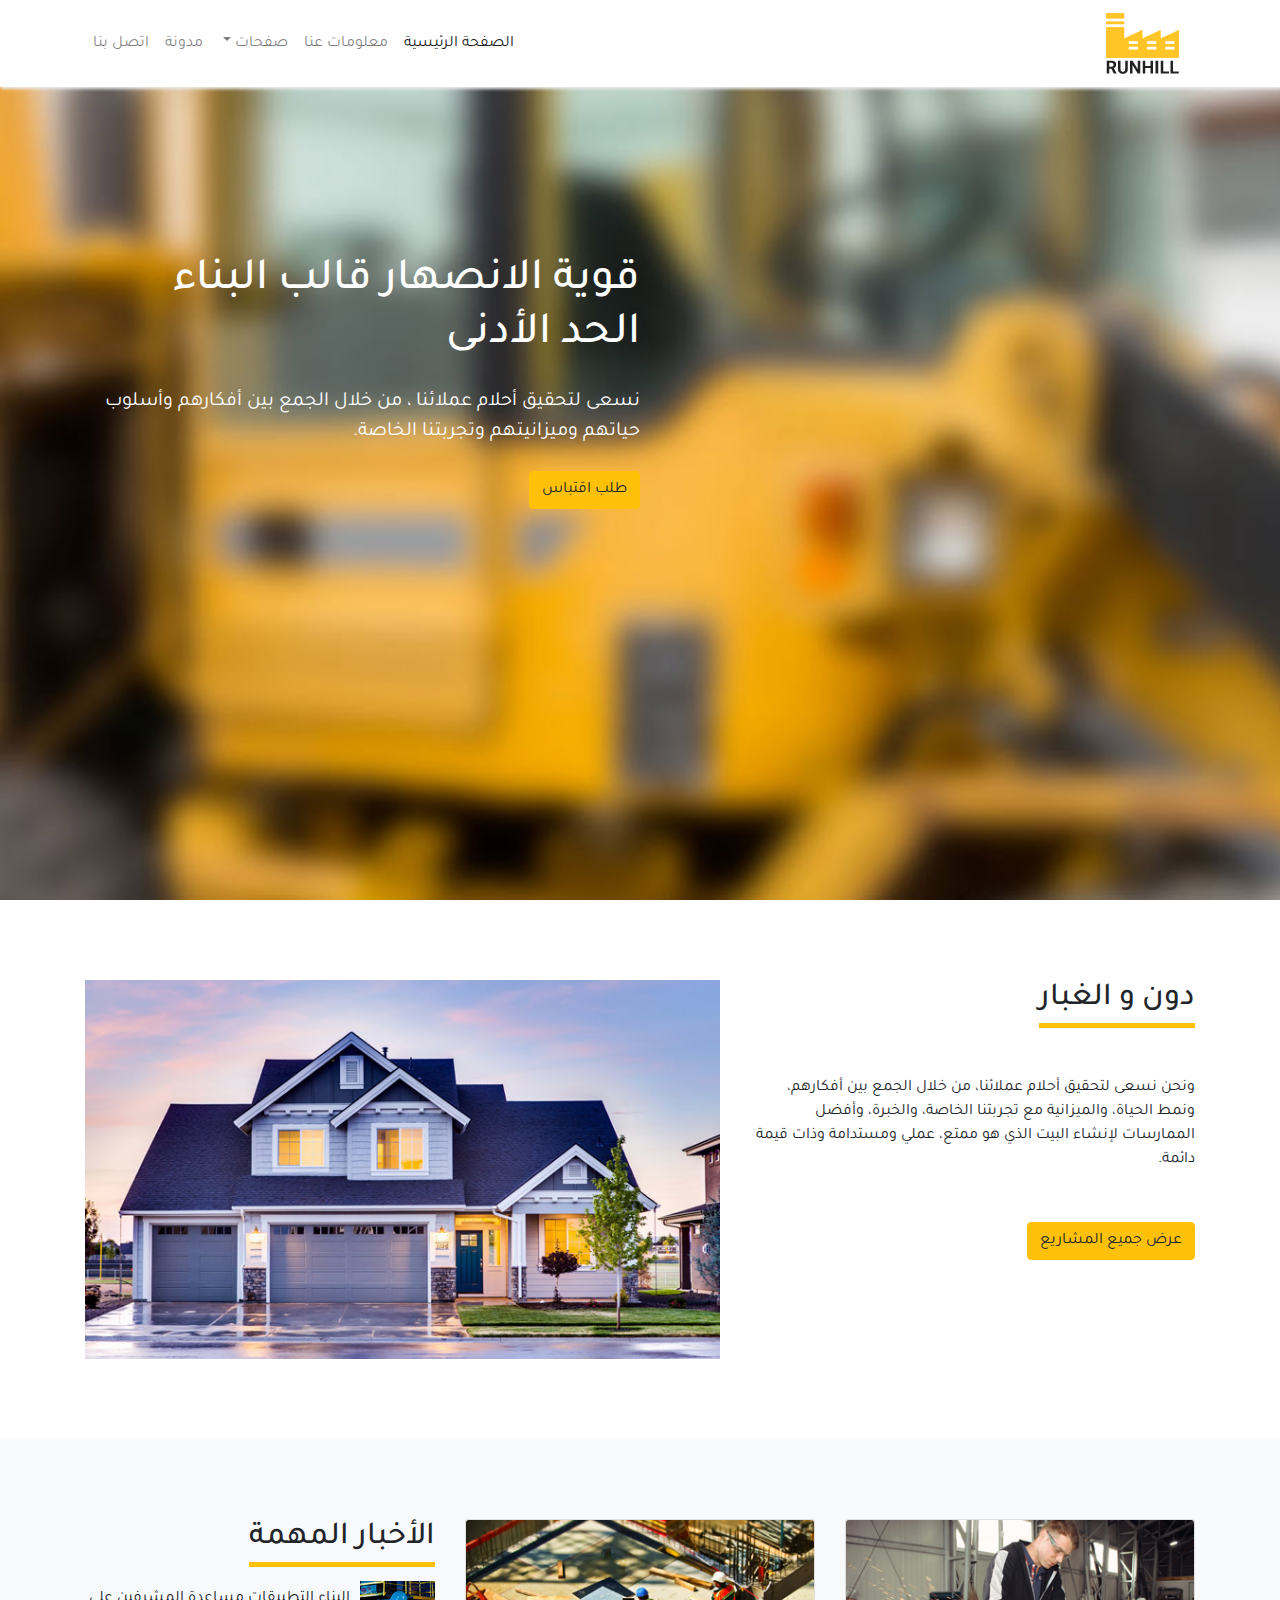
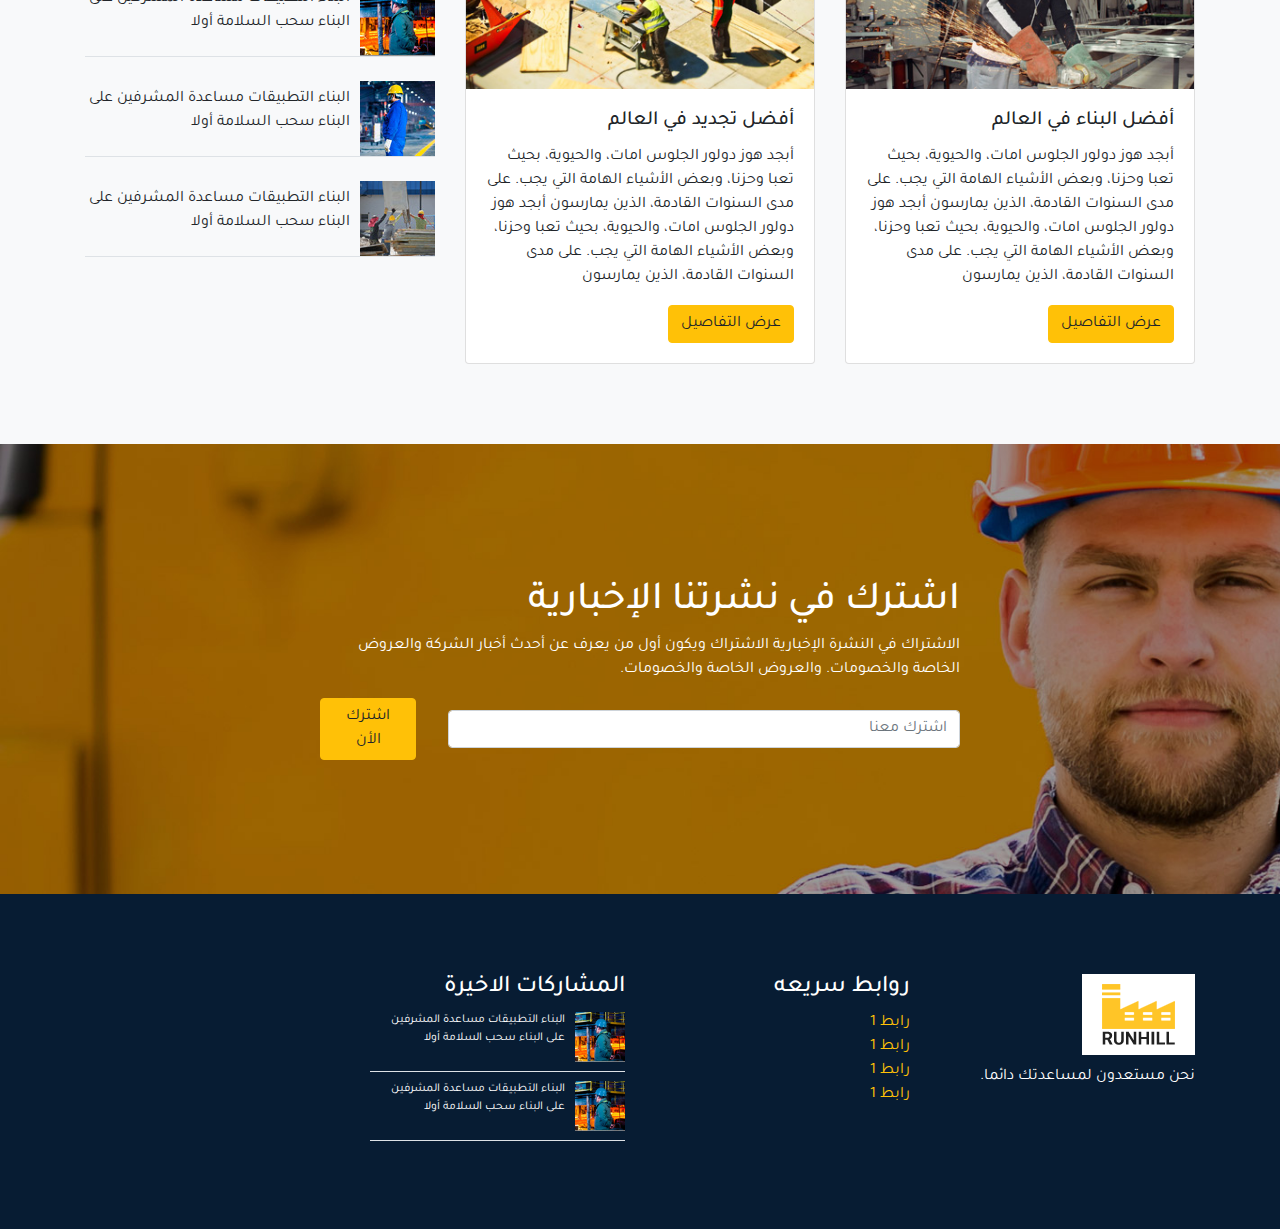
<file: index.html>
<!DOCTYPE html>
<html lang="en">
  <head>
    <meta charset="UTF-8" />
    <meta http-equiv="X-UA-Compatible" content="IE=edge" />
    <meta name="viewport" content="width=device-width, initial-scale=1.0" />
    <link rel="stylesheet" href="css/bootstrap.min.css" />
    <link rel="stylesheet" href="css/style-rtl.css" />
    <title>Runhill Arabic Template</title>
  </head>
  <body>
    <nav class="navbar navbar-expand-lg navbar-light bg-white">
      <div class="container">
        <a class="navbar-brand" href="#"
          ><img src="images/logo.png" alt="logo"
        /></a>
        <button
          class="navbar-toggler"
          type="button"
          data-toggle="collapse"
          data-target="#navbarSupportedContent"
          aria-controls="navbarSupportedContent"
          aria-expanded="false"
          aria-label="Toggle navigation"
        >
          <span class="navbar-toggler-icon"></span>
        </button>

        <div class="collapse navbar-collapse" id="navbarSupportedContent">
          <ul class="navbar-nav mr-auto">
            <li class="nav-item active">
              <a class="nav-link" href="#"
                >الصفحة الرئيسية <span class="sr-only">(current)</span></a
              >
            </li>
            <li class="nav-item">
              <a class="nav-link" href="#">معلومات عنا</a>
            </li>
            <li class="nav-item dropdown">
              <a
                class="nav-link dropdown-toggle"
                href="#"
                role="button"
                data-toggle="dropdown"
                aria-expanded="false"
              >
                صفحات
              </a>
              <div class="dropdown-menu">
                <a class="dropdown-item" href="#">الصفحة 1</a>
                <a class="dropdown-item" href="#">الصحفة 2</a>
                <div class="dropdown-divider"></div>
                <a class="dropdown-item" href="#">الصحفة 3</a>
              </div>
            </li>
            <li class="nav-item">
              <a class="nav-link" href="blog.html">مدونة</a>
            </li>
            <li class="nav-item">
              <a class="nav-link" href="#">اتصل بنا</a>
            </li>
          </ul>
        </div>
      </div>
    </nav>
    <section class="section home">
      <div class="container">
        <div class="home-item">
          <h1 class="text-white">قوية الانصهار قالب البناء الحد الأدنى</h1>
          <p class="text-white my-4">
            نسعى لتحقيق أحلام عملائنا ، من خلال الجمع بين أفكارهم وأسلوب حياتهم
            وميزانيتهم وتجربتنا الخاصة.
          </p>
          <button class="btn btn-warning">طلب اقتباس</button>
        </div>
      </div>
    </section>

    <section class="section about">
      <div class="container">
        <div class="row">
          <div class="col-md-5 col-12">
            <div class="text">
              <h2 class="section-title">دون و الغبار</h2>
              <p>
                ونحن نسعى لتحقيق أحلام عملائنا، من خلال الجمع بين أفكارهم، ونمط
                الحياة، والميزانية مع تجربتنا الخاصة، والخبرة، وأفضل الممارسات
                لإنشاء البيت الذي هو ممتع، عملي ومستدامة وذات قيمة دائمة.
              </p>
              <button class="btn btn-warning">عرض جميع المشاريع</button>
            </div>
          </div>
          <div class="col-md-7 col-12">
            <div class="img">
              <img src="images/project-slide1.jpg" alt="" />
            </div>
          </div>
        </div>
      </div>
    </section>

    <section class="section news bg-light">
      <div class="container">
        <div class="row">
          <div class="col-md-4 col-12">
            <div class="card">
              <img
                src="images/service-item-bg-1.jpg"
                class="card-img-top"
                alt="..."
              />
              <div class="card-body">
                <h5 class="card-title">أفضل البناء في العالم</h5>
                <p class="card-text">
                  أبجد هوز دولور الجلوس امات، والحيوية، بحيث تعبا وحزنا، وبعض
                  الأشياء الهامة التي يجب. على مدى السنوات القادمة، الذين
                  يمارسون أبجد هوز دولور الجلوس امات، والحيوية، بحيث تعبا وحزنا،
                  وبعض الأشياء الهامة التي يجب. على مدى السنوات القادمة، الذين
                  يمارسون
                </p>
                <a href="#" class="btn btn-warning">عرض التفاصيل</a>
              </div>
            </div>
          </div>
          <div class="col-md-4 col-12">
            <div class="card">
              <img
                src="images/service-item-bg-2.jpg"
                class="card-img-top"
                alt="..."
              />
              <div class="card-body">
                <h5 class="card-title">أفضل تجديد في العالم</h5>
                <p class="card-text">
                  أبجد هوز دولور الجلوس امات، والحيوية، بحيث تعبا وحزنا، وبعض
                  الأشياء الهامة التي يجب. على مدى السنوات القادمة، الذين
                  يمارسون أبجد هوز دولور الجلوس امات، والحيوية، بحيث تعبا وحزنا،
                  وبعض الأشياء الهامة التي يجب. على مدى السنوات القادمة، الذين
                  يمارسون
                </p>
                <a href="#" class="btn btn-warning">عرض التفاصيل</a>
              </div>
            </div>
          </div>
          <div class="col-md-4 col-12">
            <h2 class="section-title mb-4">الأخبار المهمة</h2>
            <div class="news-item border-bottom mb-4">
              <img src="/images/news-thumb-1.jpg" alt="" />
              <p>
                البناء التطبيقات مساعدة المشرفين على البناء سحب السلامة أولا
              </p>
            </div>
            <div class="news-item border-bottom mb-4">
              <img src="/images/news-thumb-2.jpg" alt="" />
              <p>
                البناء التطبيقات مساعدة المشرفين على البناء سحب السلامة أولا
              </p>
            </div>
            <div class="news-item border-bottom mb-4">
              <img src="/images/news-thumb-3.jpg" alt="" />
              <p>
                البناء التطبيقات مساعدة المشرفين على البناء سحب السلامة أولا
              </p>
            </div>
          </div>
        </div>
      </div>
    </section>

    <section class="sub">
      <div class="text">
        <h2 class="text-white">اشترك في نشرتنا الإخبارية</h2>
        <p class="text-white">
          الاشتراك في النشرة الإخبارية الاشتراك ويكون أول من يعرف عن أحدث أخبار
          الشركة والعروض الخاصة والخصومات. والعروض الخاصة والخصومات.
        </p>
        <form action="">
          <input type="text" placeholder="اشترك معنا" class="form-control" />
          <button class="btn btn-warning">اشترك الأن</button>
        </form>
      </div>
    </section>

    <footer class="section">
      <div class="container">
        <div class="row">
          <div class="col-md-3 col-sm-6 col-12">
            <div class="footer_item">
              <h3>
                <img src="images/logo (1).png" alt="" />
              </h3>
              <p>نحن مستعدون لمساعدتك دائما.</p>
            </div>
          </div>
          <div class="col-md-3 col-sm-6 col-12">
            <h4>روابط سريعه</h4>
            <ul class="list-unstyled">
              <li>
                <a href="#" class="text-warning">رابط 1</a>
              </li>
              <li>
                <a href="#" class="text-warning">رابط 1</a>
              </li>
              <li>
                <a href="#" class="text-warning">رابط 1</a>
              </li>
              <li>
                <a href="#" class="text-warning">رابط 1</a>
              </li>
            </ul>
          </div>
          <div class="col-md-3 col-sm-6 col-12">
            <h4>المشاركات الاخيرة</h4>
            <div class="footer-left border-bottom mb-2 pb-2">
              <img src="images/news-thumb-1.jpg" alt="" />
              <p>
                البناء التطبيقات مساعدة المشرفين على البناء سحب السلامة أولا
              </p>
            </div>
            <div class="footer-left border-bottom mb-2 pb-2">
              <img src="images/news-thumb-1.jpg" alt="" />
              <p>
                البناء التطبيقات مساعدة المشرفين على البناء سحب السلامة أولا
              </p>
            </div>
          </div>
          <div class="col-md-3 col-sm-6 col-12"></div>
        </div>
      </div>
    </footer>
    <script src="js/bootstrap.min.js"></script>
  </body>
</html>
</file>
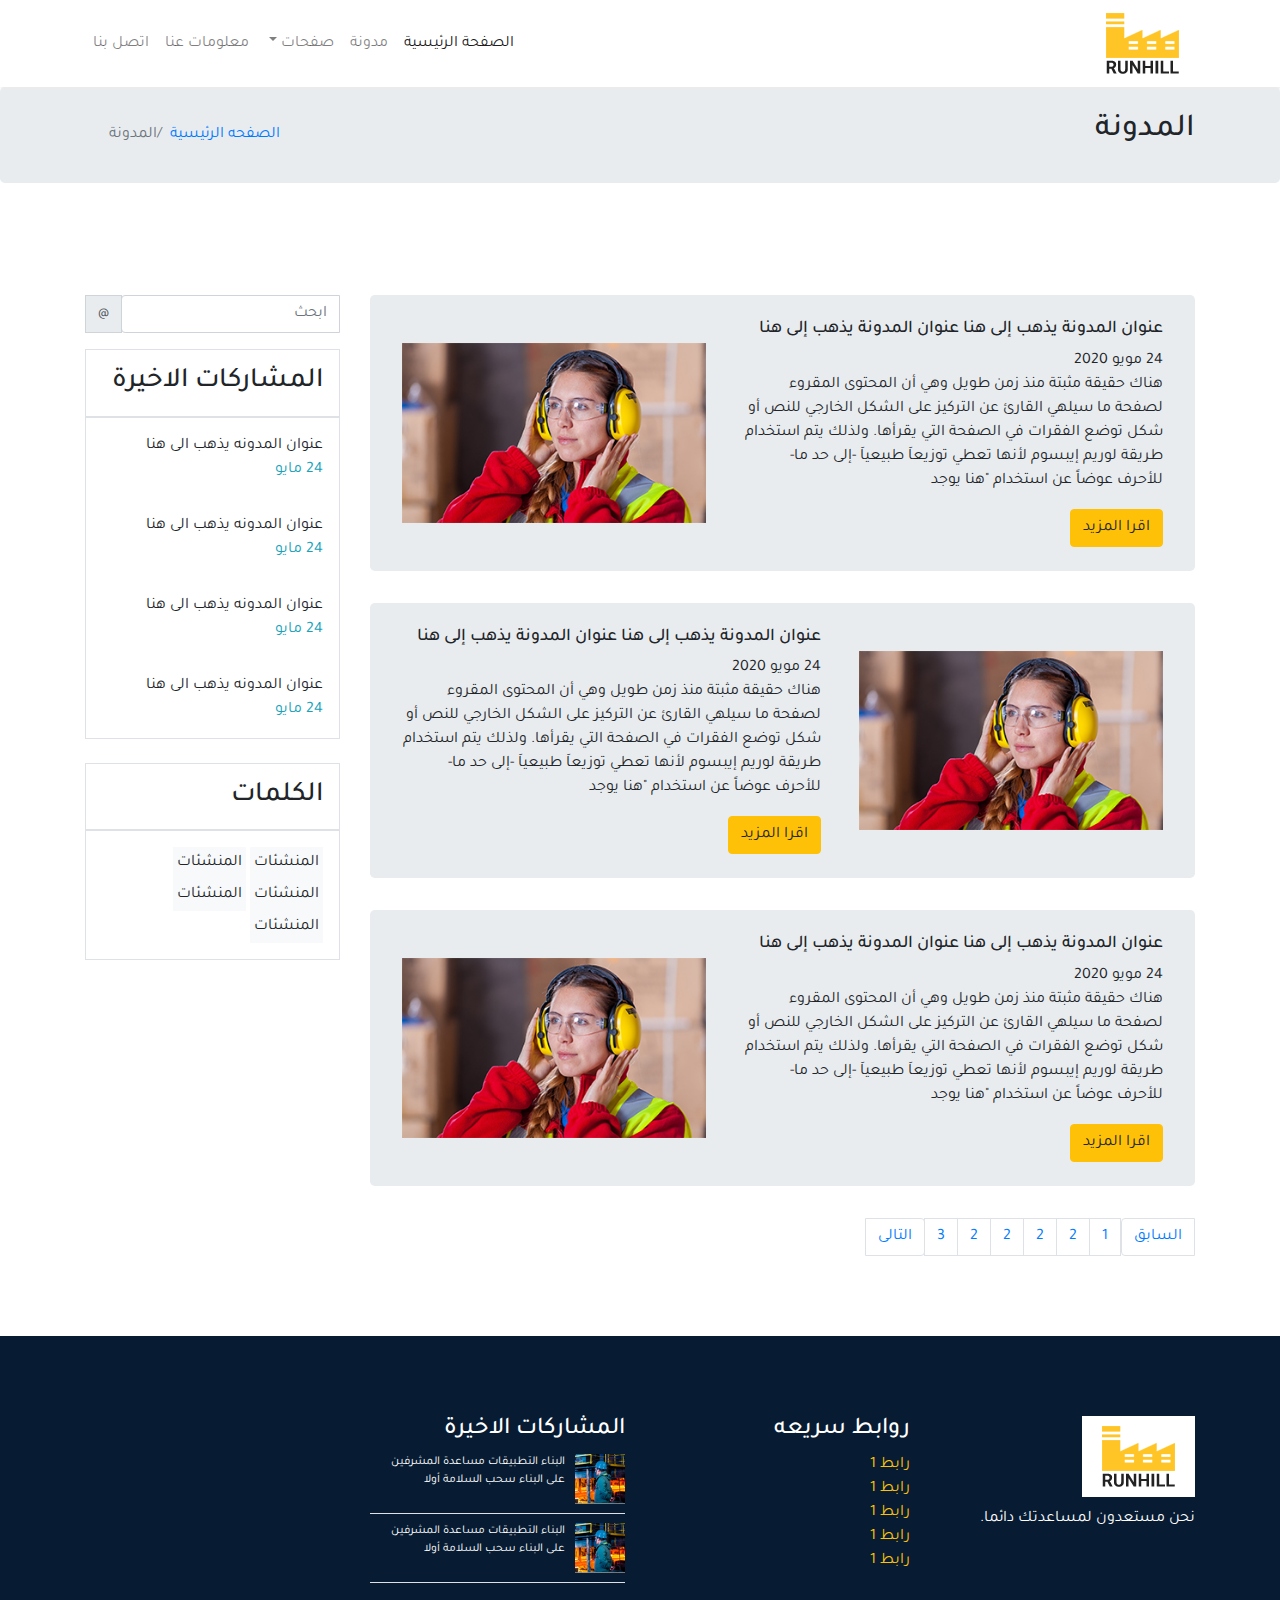
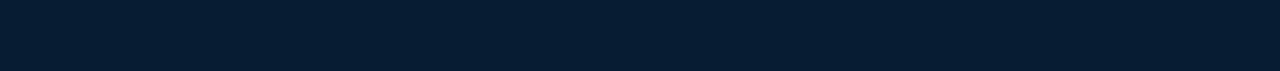
<file: blog.html>
<!DOCTYPE html>
<html lang="en">
  <head>
    <meta charset="UTF-8" />
    <meta http-equiv="X-UA-Compatible" content="IE=edge" />
    <meta name="viewport" content="width=device-width, initial-scale=1.0" />
    <link rel="stylesheet" href="css/bootstrap.min.css" />
    <link rel="stylesheet" href="css/style-rtl.css" />
    <title>Blog</title>
  </head>
  <body>
    <!-- Header -->
    <nav class="navbar navbar-expand-lg navbar-light bg-white">
      <div class="container">
        <a class="navbar-brand" href="#"
          ><img src="images/logo.png" alt="logo"
        /></a>
        <button
          class="navbar-toggler"
          type="button"
          data-toggle="collapse"
          data-target="#navbarSupportedContent"
          aria-controls="navbarSupportedContent"
          aria-expanded="false"
          aria-label="Toggle navigation"
        >
          <span class="navbar-toggler-icon"></span>
        </button>

        <div class="collapse navbar-collapse" id="navbarSupportedContent">
          <ul class="navbar-nav mr-auto">
            <li class="nav-item active">
              <a class="nav-link" href="index.html"
                >الصفحة الرئيسية <span class="sr-only">(current)</span></a
              >
            </li>
            <li class="nav-item">
              <a class="nav-link" href="#">مدونة</a>
            </li>
            <li class="nav-item dropdown">
              <a
                class="nav-link dropdown-toggle"
                href="#"
                role="button"
                data-toggle="dropdown"
                aria-expanded="false"
              >
                صفحات
              </a>
              <div class="dropdown-menu">
                <a class="dropdown-item" href="#">الصفحة 1</a>
                <a class="dropdown-item" href="#">الصحفة 2</a>
                <div class="dropdown-divider"></div>
                <a class="dropdown-item" href="#">الصحفة 3</a>
              </div>
            </li>
            <li class="nav-item">
              <a class="nav-link" href="#">معلومات عنا</a>
            </li>
            <li class="nav-item">
              <a class="nav-link" href="#">اتصل بنا</a>
            </li>
          </ul>
        </div>
      </div>
    </nav>

    <div class="jumbotron py-4">
      <div class="container">
        <div class="row">
          <div class="col-md-6 col-12">
            <h2>المدونة</h2>
          </div>
          <div class="col-md-6 col-12">
            <nav aria-label="breadcrumb">
              <ol class="breadcrumb">
                <li class="breadcrumb-item">
                  <a href="index.html">الصفحه الرئيسية</a>
                </li>
                <li class="breadcrumb-item active" aria-current="page">
                  المدونة
                </li>
              </ol>
            </nav>
          </div>
        </div>
      </div>
    </div>

    <section class="section blog">
      <div class="container">
        <div class="row">
          <div class="col-md-9 col-12">
            <div class="jumbotron py-4">
              <div class="blog-desc">
                <h4>عنوان المدونة يذهب إلى هنا عنوان المدونة يذهب إلى هنا</h4>
                <span>24 مويو 2020</span>
                <p>
                  هناك حقيقة مثبتة منذ زمن طويل وهي أن المحتوى المقروء لصفحة ما
                  سيلهي القارئ عن التركيز على الشكل الخارجي للنص أو شكل توضع
                  الفقرات في الصفحة التي يقرأها. ولذلك يتم استخدام طريقة لوريم
                  إيبسوم لأنها تعطي توزيعاَ طبيعياَ -إلى حد ما- للأحرف عوضاً عن
                  استخدام "هنا يوجد
                </p>
                <a href="blog-details.html" class="btn btn-warning"
                  >اقرا المزيد</a
                >
              </div>
              <div class="blog-img">
                <img
                  src="images/single-blog-image-bg-1.jpg"
                  class="w-100"
                  alt=""
                />
              </div>
            </div>
            <div class="jumbotron py-4">
              <div class="blog-img">
                <img
                  src="images/single-blog-image-bg-1.jpg"
                  class="w-100"
                  alt=""
                />
              </div>
              <div class="blog-desc">
                <h4>عنوان المدونة يذهب إلى هنا عنوان المدونة يذهب إلى هنا</h4>
                <span>24 مويو 2020</span>
                <p>
                  هناك حقيقة مثبتة منذ زمن طويل وهي أن المحتوى المقروء لصفحة ما
                  سيلهي القارئ عن التركيز على الشكل الخارجي للنص أو شكل توضع
                  الفقرات في الصفحة التي يقرأها. ولذلك يتم استخدام طريقة لوريم
                  إيبسوم لأنها تعطي توزيعاَ طبيعياَ -إلى حد ما- للأحرف عوضاً عن
                  استخدام "هنا يوجد
                </p>
                <a href="blog-details.html" class="btn btn-warning"
                  >اقرا المزيد</a
                >
              </div>
            </div>
            <div class="jumbotron py-4">
              <div class="blog-desc">
                <h4>عنوان المدونة يذهب إلى هنا عنوان المدونة يذهب إلى هنا</h4>
                <span>24 مويو 2020</span>
                <p>
                  هناك حقيقة مثبتة منذ زمن طويل وهي أن المحتوى المقروء لصفحة ما
                  سيلهي القارئ عن التركيز على الشكل الخارجي للنص أو شكل توضع
                  الفقرات في الصفحة التي يقرأها. ولذلك يتم استخدام طريقة لوريم
                  إيبسوم لأنها تعطي توزيعاَ طبيعياَ -إلى حد ما- للأحرف عوضاً عن
                  استخدام "هنا يوجد
                </p>
                <a href="blog-details.html" class="btn btn-warning"
                  >اقرا المزيد</a
                >
              </div>
              <div class="blog-img">
                <img
                  src="images/single-blog-image-bg-1.jpg"
                  class="w-100"
                  alt=""
                />
              </div>
            </div>

            <nav aria-label="Page navigation example">
              <ul class="pagination">
                <li class="page-item">
                  <a class="page-link" href="#">السابق</a>
                </li>
                <li class="page-item"><a class="page-link" href="#">1</a></li>
                <li class="page-item"><a class="page-link" href="#">2</a></li>
                <li class="page-item"><a class="page-link" href="#">2</a></li>
                <li class="page-item"><a class="page-link" href="#">2</a></li>
                <li class="page-item"><a class="page-link" href="#">2</a></li>
                <li class="page-item"><a class="page-link" href="#">3</a></li>
                <li class="page-item">
                  <a class="page-link" href="#">التالى</a>
                </li>
              </ul>
            </nav>
          </div>
          <div class="col-md-3 col-12">
            <div class="search">
              <div class="input-group mb-3">
                <input
                  type="text"
                  class="form-control"
                  placeholder="ابحث"
                  aria-label="Username"
                  aria-describedby="basic-addon1"
                />
                <div class="input-group-prepend">
                  <span class="input-group-text" id="basic-addon1">@</span>
                </div>
              </div>
            </div>

            <div>
              <h3 class="border mb-0 p-3">المشاركات الاخيرة</h3>
              <ul class="list-unstyled border">
                <li class="p-3">
                  <span class="d-block">عنوان المدونه يذهب الى هنا</span>
                  <span class="d-block text-info">24 مايو</span>
                </li>
                <li class="p-3">
                  <span class="d-block">عنوان المدونه يذهب الى هنا</span>
                  <span class="d-block text-info">24 مايو</span>
                </li>
                <li class="p-3">
                  <span class="d-block">عنوان المدونه يذهب الى هنا</span>
                  <span class="d-block text-info">24 مايو</span>
                </li>
                <li class="p-3">
                  <span class="d-block">عنوان المدونه يذهب الى هنا</span>
                  <span class="d-block text-info">24 مايو</span>
                </li>
              </ul>
            </div>

            <div class="my-4">
              <h3 class="border mb-0 p-3">الكلمات</h3>

              <ul class="list-unstyled p-3 border">
                <li class="d-inline-block bg-light p-1">المنشئات</li>
                <li class="d-inline-block bg-light p-1">المنشئات</li>
                <li class="d-inline-block bg-light p-1">المنشئات</li>
                <li class="d-inline-block bg-light p-1">المنشئات</li>
                <li class="d-inline-block bg-light p-1">المنشئات</li>
              </ul>
            </div>
          </div>
        </div>
      </div>
    </section>

    <footer class="section">
      <div class="container">
        <div class="row">
          <div class="col-md-3 col-sm-6 col-12">
            <div class="footer_item">
              <h3>
                <img src="images/logo (1).png" alt="" />
              </h3>
              <p>نحن مستعدون لمساعدتك دائما.</p>
            </div>
          </div>
          <div class="col-md-3 col-sm-6 col-12">
            <h4>روابط سريعه</h4>
            <ul class="list-unstyled">
              <li>
                <a href="#" class="text-warning">رابط 1</a>
              </li>
              <li>
                <a href="#" class="text-warning">رابط 1</a>
              </li>
              <li>
                <a href="#" class="text-warning">رابط 1</a>
              </li>
              <li>
                <a href="#" class="text-warning">رابط 1</a>
              </li>
              <li>
                <a href="#" class="text-warning">رابط 1</a>
              </li>
            </ul>
          </div>
          <div class="col-md-3 col-sm-6 col-12">
            <h4>المشاركات الاخيرة</h4>
            <div class="footer-left border-bottom mb-2 pb-2">
              <img src="images/news-thumb-1.jpg" alt="" />
              <p>
                البناء التطبيقات مساعدة المشرفين على البناء سحب السلامة أولا
              </p>
            </div>
            <div class="footer-left border-bottom mb-2 pb-2">
              <img src="images/news-thumb-1.jpg" alt="" />
              <p>
                البناء التطبيقات مساعدة المشرفين على البناء سحب السلامة أولا
              </p>
            </div>
          </div>
          <div class="col-md-3 col-sm-6 col-12"></div>
        </div>
      </div>
    </footer>

    <script
      src="https://code.jquery.com/jquery-3.5.1.slim.min.js"
      integrity="sha384-DfXdz2htPH0lsSSs5nCTpuj/zy4C+OGpamoFVy38MVBnE+IbbVYUew+OrCXaRkfj"
      crossorigin="anonymous"
    ></script>
    <script
      src="https://cdn.jsdelivr.net/npm/bootstrap@4.6.0/dist/js/bootstrap.bundle.min.js"
      integrity="sha384-Piv4xVNRyMGpqkS2by6br4gNJ7DXjqk09RmUpJ8jgGtD7zP9yug3goQfGII0yAns"
      crossorigin="anonymous"
    ></script>
  </body>
</html>
</file>
<file: css/style-rtl.css>
@import url('https://fonts.googleapis.com/css2?family=Tajawal:wght@400;500;700;800;900&display=swap');
:root {
    --p-color:#ffc107;
}
body {
    direction: rtl;
    text-align: right;
    box-sizing: border-box;
    font-family: "Tajawal", sans-serif;
}
ul {
    margin: 0;
    padding: 0;
}


/* General */
.section {
    padding: 80px 0;
    
}
.section-title {
    position: relative;
    display: inline-block;
}
.section-title::after {
    content: '';
    display: block;
    position: absolute;
    bottom: -10px;
    width: 100%;
    height: 5px;
    background-color: var(--p-color);
}



.navbar {
    box-shadow: 1px 2px 3px #ebebeb;
}
.home{
    background-image: url(../images/slide-bg-1.jpg);
    background-size: cover;
    height: calc(100vh - 87px);
    padding: 1px;
}
.home-item {
    width: 50%;
    margin-right: auto;
    margin-top: 15%;
}
@media (max-width: 768px) {
    .home {
        height: 400px;
    }
    .home-item {
        width: 100%;
    }
    
}
.home-item h1 {
    font-size: 45px;
}
.home-item p {
    font-size: 20px;
}

.about .text {
    margin-bottom: 20px;
}
.about img {
    width: 100%;
}
.about p {
    margin: 50px 0;
}
.news {
    background-color: #ececec;
}
.news-item,
.footer-left {
    display: flex;
    align-items: center;
}
.news-item img,
.footer-left img {
    max-width: 200px;
    margin-left: 10px;
}
.sub {
    background-image: url(/images/subscribe-our-newsletter-bg.jpg);
    background-size: cover;
    height: 450px;
    padding: 1px;
    position: relative;
}
.sub .text {
    width: 50%;
    position: absolute;
    top: 50%;
    left: 50%;
    transform: translate(-50%,-50%);
}
.sub .text h2 {
    font-size: 40px;
}
.sub form {
    display: flex;
    justify-content: space-between;
    align-items: center;
}
.sub form input {
    width: 80%;
}
.sub form button {
    width: 15%;
}
@media (max-width: 768px) {
    .sub .text {
      width: 80%;
    }
    .sub .text form {
      flex-direction: column;
    }
    .sub .text form input,
    .sub .text button {
      width: 100%;
    }
}
footer {
    background-color: #071c33;
    color: #fff;
    }

footer h3 {
    background: #fff;
    color: #222;
    display: inline-block;
    font-size: 16px;
    margin: 0 0 10px;
    padding: 10px 20px;
    text-transform: uppercase;
    }

.footer-left {
    font-size: 12px;
}

.footer-left img {
    width: 50px;
}

/* *********** Blog ***/
.breadcrumb {
    margin: 0;
    justify-content: flex-end;
}
.breadcrumb-item + .breadcrumb-item::before {
    float: right;
}

.blog .jumbotron {
    display: flex;
    justify-content: space-between;
    align-items: center;
    border-bottom: 2px solid var(--mainColor);}.blog .jumbotron .blog-desc {
    width: 55%;
}

.blog .jumbotron .blog-desc h4 {
    font-size: 18px;
}

.blog .jumbotron .blog-img {
    width: 40%;
}
</file>
